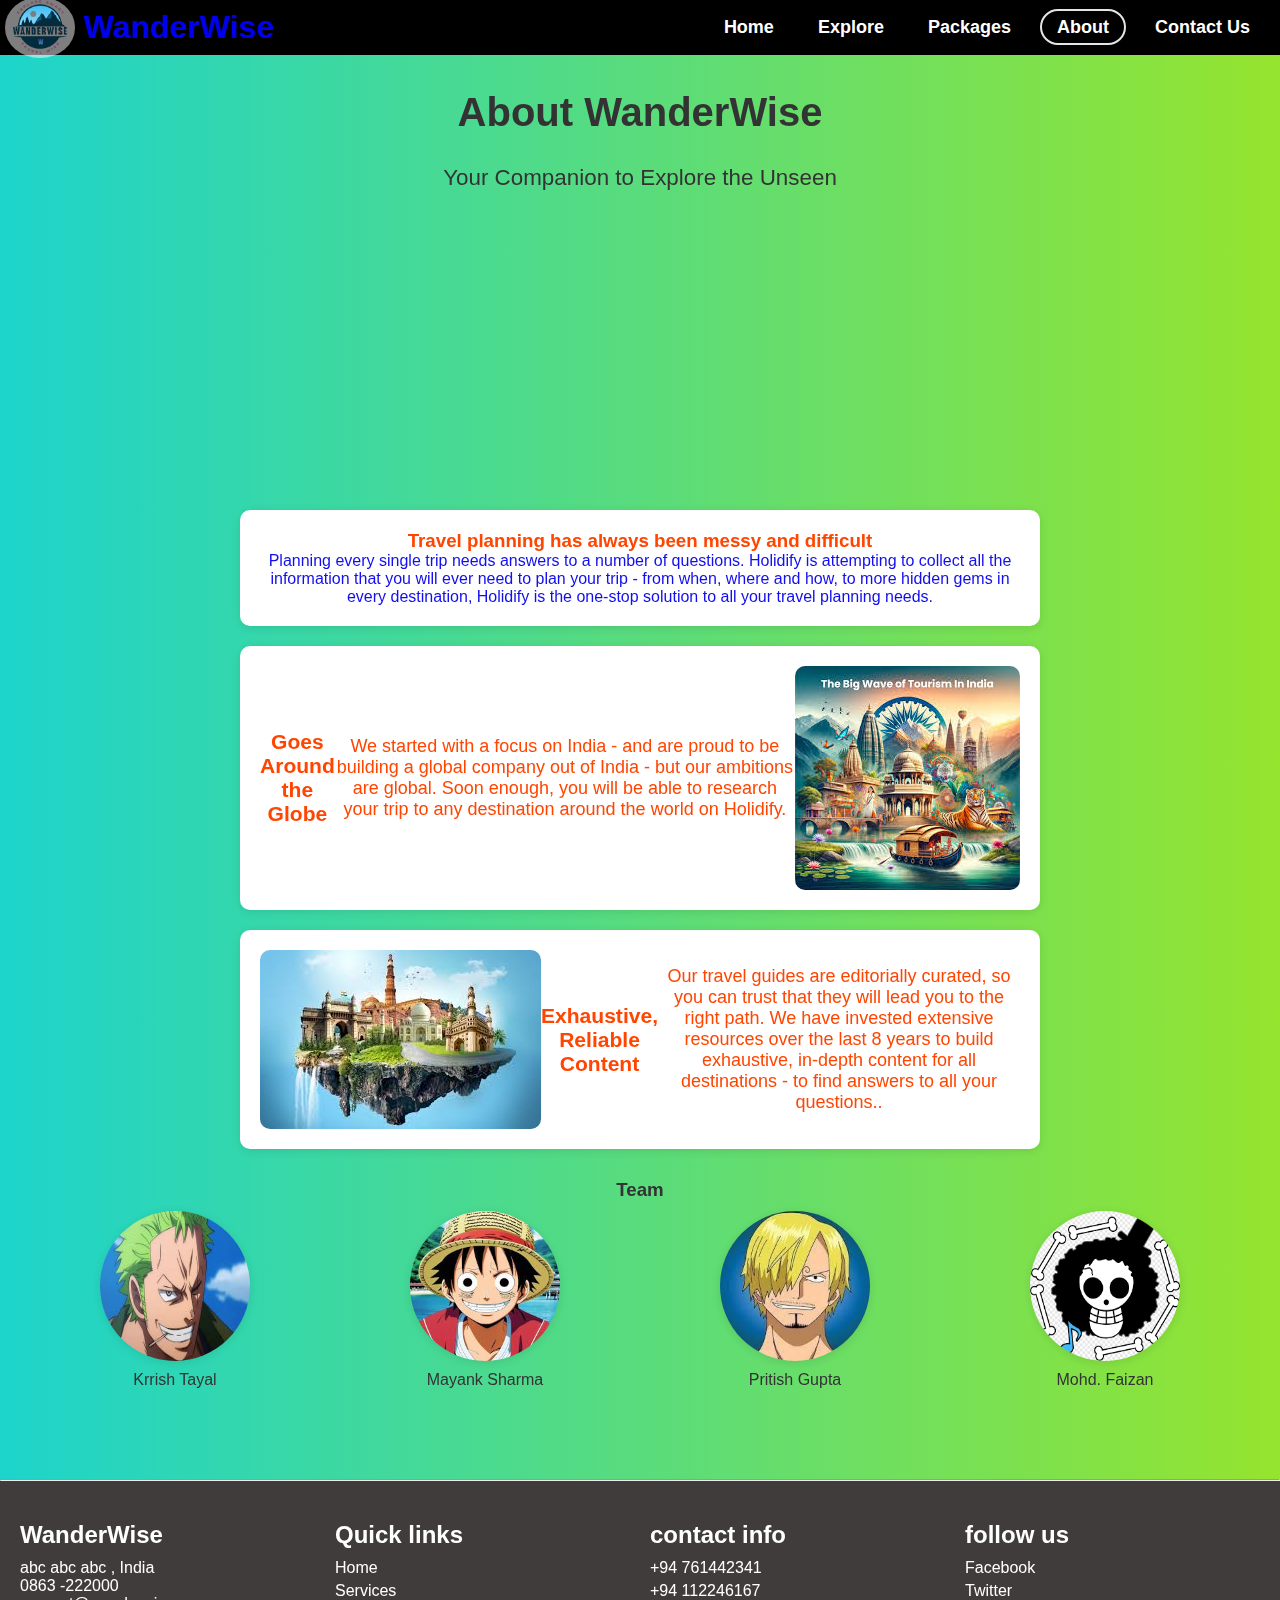
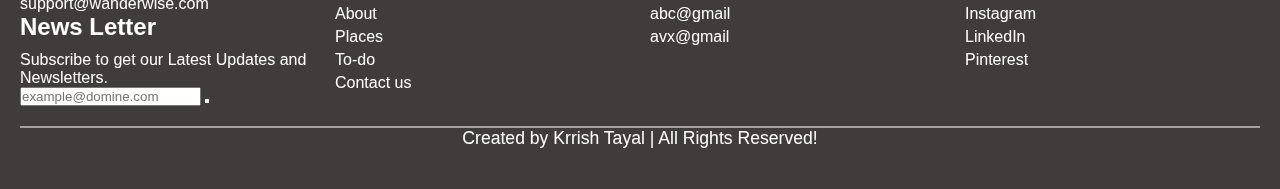
<file: about_us.html>
<html lang="en">
<head>
    <meta charset="UTF-8">
    <meta http-equiv="X-UA-Compatible" content="IE=edge">
    <meta name="viewport" content="width=device-width, initial-scale=1.0">
    <link rel="stylesheet" href="css/about_us.css">
    <link rel="stylesheet" href="https://cdnjs.cloudflare.com/ajax/libs/font-awesome/6.6.0/css/all.min.css" integrity="sha512-Kc323vGBEqzTmouAECnVceyQqyqdsSiqLQISBL29aUW4U/M7pSPA/gEUZQqv1cwx4OnYxTxve5UMg5GT6L4JJg==" crossorigin="anonymous" referrerpolicy="no-referrer" />

    <title>ABOUT US</title>
</head>
<body>

    <!-- NAVBAR -->
    <header>

        <div class="main">
       
            <div class="navbar">
            <nav class="navbar glass" >
                <span><a href="#home" style="display: flex; align-items: center">
                    <img class="img2" src="images/logo.png" width="70"  >
                        <h1 class="logo">&nbsp;WanderWise</h1></a></span >
                <ul class="nav-links" type="none">
                    <li>
                        <a href="index.html" id="pri" class=" cir_border">Home</a>
                    </li>
                    <li>
                        <a href="index.html#explore" id="tri" class="cir_border">Explore</a>
                    </li>
                    <li>
                        <a href="package_explore.html" id="quad" class="cir_border">Packages</a>
                    </li>
                    <li><a href="#about" id="quint" class="active cir_border">About</a></li>
                    <li>
                        <a href="#contact" id="hept" class="cir_border">Contact Us</a>
                    </li>
                    
                   
                </ul>
                
            </nav>
            
        </div>
        </header>
        
        <!-- BODY -->
    <section class="about">
        
        <div class="heading"><p><h2>About WanderWise</h2></p>
            <p>Your Companion to Explore the Unseen</p>
        </div>
        
    
        <div class="made-easy"><p><h3>Travel planning has always been messy and difficult</h3>
            Planning every single trip needs answers to a number of questions. Holidify is attempting to collect all the information that you will ever need to plan your trip - from when, where and how, to more hidden gems in every destination, Holidify is the one-stop solution to all your travel planning needs.</p>
        </div>
        <div class="tour">
            <p>
            <h3>Goes Around the Globe</h3>
            We started with a focus on India - and are proud to be building a global company out of India - but our ambitions are global. Soon enough, you will be able to research your trip to any destination around the world on Holidify.</p>
            <img src="images/about-us/a1.jpg" class="description">
        </div>
       
        <div class="tour">
            <img src="images/about-us/a2.jpg" class="description">
            <p><h3>Exhaustive, Reliable Content</h3>
            Our travel guides are editorially curated, so you can trust that they will lead you to the right path. We have invested extensive resources over the last 8 years to build exhaustive, in-depth content for all destinations - to find answers to all your questions..</p>
            
        </div>

        <div class="team"><h3>Team</h3>
            <div class="team-members">
                <div class="memberinfo"><img src="images/about-us/f1.jpg" class="description"><p>Krrish Tayal</p></div>
                <div class="memberinfo"><img src="images/about-us/f2.jpg" class="description"><p>Mayank Sharma</p></div>
                <div class="memberinfo"><img src="images/about-us/f3.jpg" class="description"><p>Pritish Gupta</p></div>
                <div class="memberinfo"><img src="images/about-us/f4.png" class="description"><p>Mohd. Faizan</p></div>
               
            </div>
        </div>
    </section>

     <!-- FOOTER -->
     <hr class="end-content">
     <footer class="footer-content footer" id="contact">
         <div class="box-container">
             <div class="box">
                 <p><h3>WanderWise </h3>  </p>
                 <p><i class="fa-solid fa-location-dot"></i> abc abc abc , India</p>
                 <p><i class="fa-solid fa-phone"></i> 0863 -222000</p>
                 <p><i class="fa-solid fa-envelope"></i> support@wanderwise.com</p>
                 <div class="newsletter">
                     <h3>News Letter</h3>
                     <div class="newsletter_text">
                       Subscribe to get our Latest Updates and Newsletters.
                     </div>
                     <form class="newsletter_input">
                       <input type="text" placeholder="example@domine.com">
                       <button ><i class="fa-solid fa-paper-plane"></i></button>
                     </form>
                   </div>
             </div>    
             <div class="box">
                 <h3>Quick links</h3>
                 <a href="#home"> <i class="fas fa-chevron-right"></i> Home </a>
                 <a href="#services"> <i class="fas fa-chevron-right"></i> Services </a>
                 <a href="#about"> <i class="fas fa-chevron-right"></i> About </a>
                 <a href="#tourist information"> <i class="fas fa-chevron-right"></i> Places </a>
                 <a href="#to-do"> <i class="fas fa-chevron-right"></i> To-do </a>
                 <a href="#contact us"> <i class="fas fa-chevron-right"></i> Contact us </a>
             </div>
     
     
             <div class="box">
                 <h3>contact info</h3>
                 <a href="tel:+94 761442341"> <i class="fas fa-phone"></i> +94 761442341 </a>
                 <a href="tel:+94 112246167"> <i class="fas fa-phone"></i> +94 112246167 </a>
                 <a href="mailto:abc@example.com"> <i class="fas fa-envelope"></i> abc@gmail </a>
                 <a href="mailto:abc@example.com"> <i class="fas fa-envelope"></i> avx@gmail </a>
                 
             </div>
     
     
             <div class="box">
                 <h3>follow us</h3>
                 <a href="https://www.facebook.com/"target=-blank> <i class="fab fa-facebook-f"></i> Facebook </a>
                 <a href="https://www.twitter.com/"target=-blank> <i class="fab fa-twitter"></i> Twitter </a>
                 <a href="https://www.instagram.com/"target=-blank> <i class="fab fa-instagram"></i> Instagram </a>
                 <a href="https://www.linkedin.com/"target=-blank> <i class="fab fa-linkedin"></i> LinkedIn </a>
                 <a href="https://www.pinterest.com/"target=-blank> <i class="fab fa-pinterest"></i> Pinterest </a>
             </div>
     
         </div>
     
         <div class="credit">
             Created by <span>Krrish Tayal</span> | All Rights Reserved!
         </div>
       </footer>
        
</body>
</html>
</file>
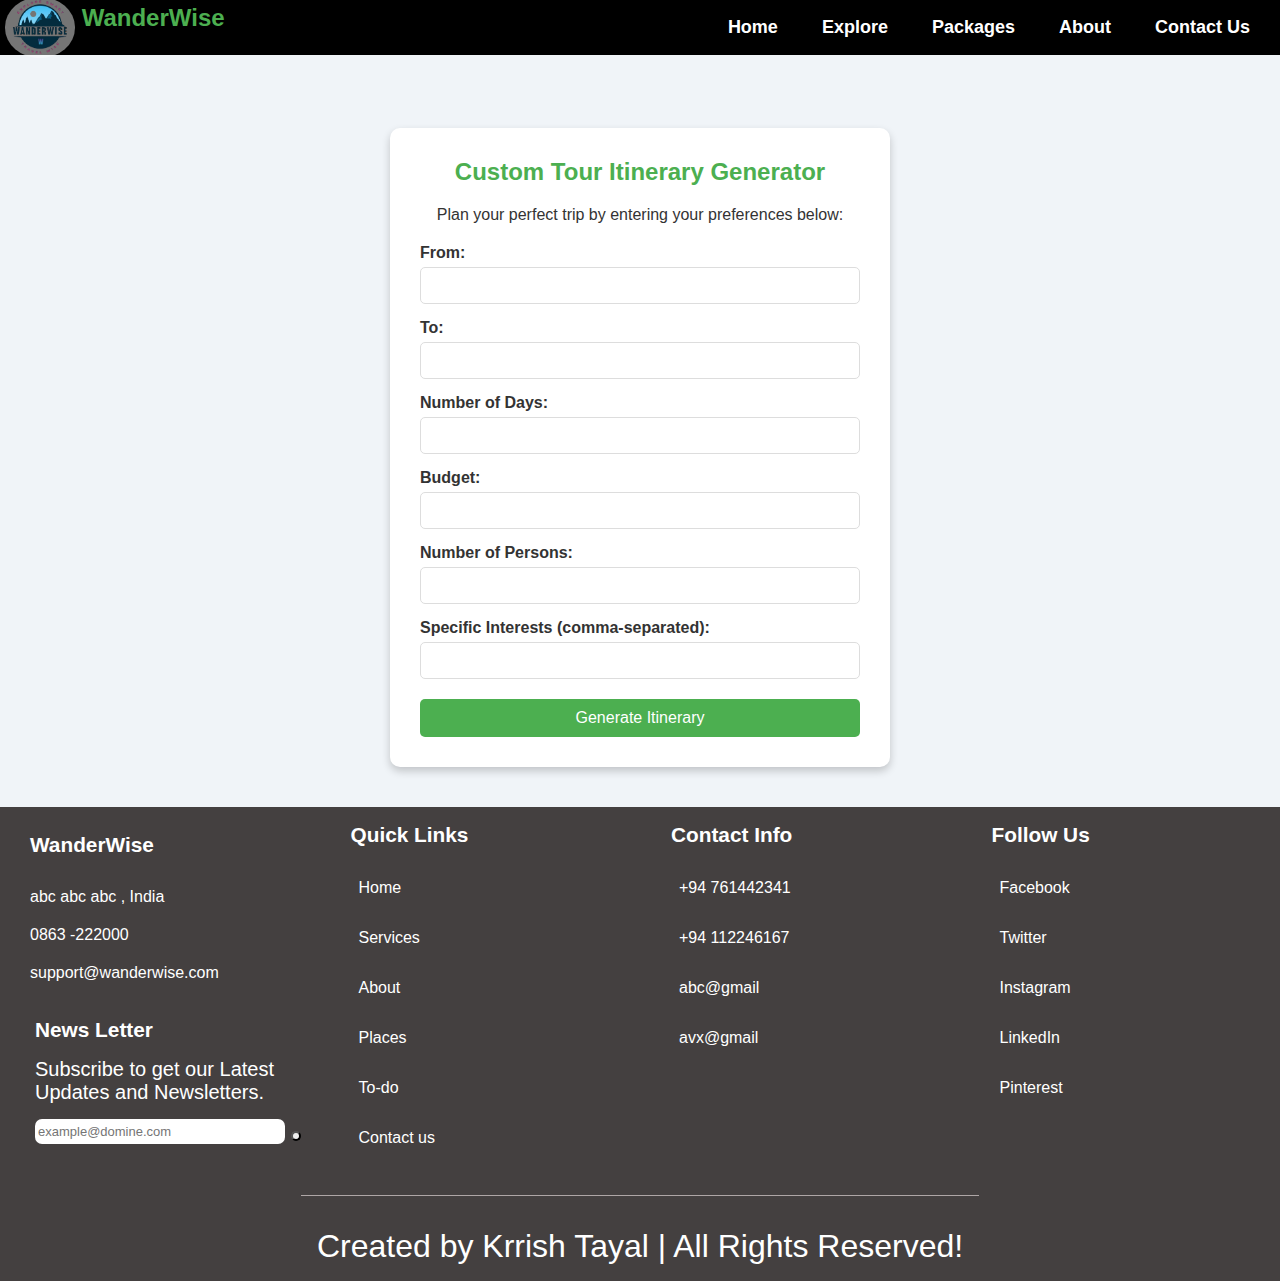
<file: custom.html>
<!DOCTYPE html>
<html lang="en">
<head>
    <meta charset="UTF-8">
    <meta name="viewport" content="width=device-width, initial-scale=1.0">
    <title>Custom Tour Itinerary Generator</title>
    <link rel="stylesheet" href="css/custom.css">
</head>
<body>
    <div class="main">
       
        <div class="navbar">
        <nav class="navbar glass" >
            <span><a href="#home" style="display: flex; align-items: center">
                <img class="img2" src="images/logo.png" width="70"  >
                    <h1 class="logo">&nbsp;WanderWise</h1></a></span >
            <ul class="nav-links" type="none">
                <li>
                    <a href="index.html#home" id="pri" class="cir_border">Home</a>
                </li>
                
                <li>
                    <a href="index.html#explore" id="tri" class="cir_border">Explore</a>
                </li>
                <li>
                    <a href="package_explore.html" id="quad" class="cir_border">Packages</a>
                </li>
                <li><a href="about_us.html" id="quint" class="cir_border">About</a></li>
                <li>
                    <a href="#contact" id="hept" class="cir_border">Contact Us</a>
                </li>
                
                
            </ul>
            
        </nav>
    </div>
















    <div class="container">
        <h1>Custom Tour Itinerary Generator</h1>
        <p>Plan your perfect trip by entering your preferences below:</p>
        <form action="generate_itinerary.php" method="POST" id="itineraryForm">
            <label for="from">From:</label>
            <input type="text" id="from" name="from_location" required><br>

            <label for="to">To:</label>
            <input type="text" id="to" name="to_location" required><br>

            <label for="days">Number of Days:</label>
            <input type="number" id="days" name="days" required><br>

            <label for="budget">Budget:</label>
            <input type="number" id="budget" name="budget" required><br>

            <label for="num_persons">Number of Persons:</label>
            <input type="number" id="num_persons" name="num_persons" required><br>

            <label for="interests">Specific Interests (comma-separated):</label>
            <input type="text" id="interests" name="interests"><br>

            <input type="submit" value="Generate Itinerary">
        </form>
    </div>

    <script src="javascript/custom.js"></script>


     <!-- FOOTER -->
    
     <footer class="footer-content footer" id="contact">
        <div class="box-container">
            <div class="box">
                <p><h3>WanderWise </h3>  </p>
                <p><i class="fa-solid fa-location-dot"></i> abc abc abc , India</p>
                <p><i class="fa-solid fa-phone"></i> 0863 -222000</p>
                <p><i class="fa-solid fa-envelope"></i> support@wanderwise.com</p>
                <div class="newsletter">
                    <h3>News Letter</h3>
                    <div class="newsletter_text">
                      Subscribe to get our Latest Updates and Newsletters.
                    </div>
                    <form class="newsletter_input">
                      <input type="text" placeholder="example@domine.com">
                      <button ><i class="fa-solid fa-paper-plane"></i></button>
                    </form>
                  </div>
            </div>    
            <div class="box">
                <h3>Quick links</h3>
                <a href="#home"> <i class="fas fa-chevron-right"></i> Home </a>
                <a href="#services"> <i class="fas fa-chevron-right"></i> Services </a>
                <a href="#about"> <i class="fas fa-chevron-right"></i> About </a>
                <a href="#tourist information"> <i class="fas fa-chevron-right"></i> Places </a>
                <a href="#to-do"> <i class="fas fa-chevron-right"></i> To-do </a>
                <a href="#contact us"> <i class="fas fa-chevron-right"></i> Contact us </a>
            </div>
    
    
            <div class="box">
                <h3>contact info</h3>
                <a href="tel:+94 761442341"> <i class="fas fa-phone"></i> +94 761442341 </a>
                <a href="tel:+94 112246167"> <i class="fas fa-phone"></i> +94 112246167 </a>
                <a href="mailto:abc@example.com"> <i class="fas fa-envelope"></i> abc@gmail </a>
                <a href="mailto:abc@example.com"> <i class="fas fa-envelope"></i> avx@gmail </a>
                
            </div>
    
    
            <div class="box">
                <h3>follow us</h3>
                <a href="https://www.facebook.com/"target=-blank> <i class="fab fa-facebook-f"></i> Facebook </a>
                <a href="https://www.twitter.com/"target=-blank> <i class="fab fa-twitter"></i> Twitter </a>
                <a href="https://www.instagram.com/"target=-blank> <i class="fab fa-instagram"></i> Instagram </a>
                <a href="https://www.linkedin.com/"target=-blank> <i class="fab fa-linkedin"></i> LinkedIn </a>
                <a href="https://www.pinterest.com/"target=-blank> <i class="fab fa-pinterest"></i> Pinterest </a>
            </div>
    
        </div>
    
        <div class="credit">
            Created by <span>Krrish Tayal</span> | All Rights Reserved!
        </div>
      </footer>
</body>
</html>
</file>
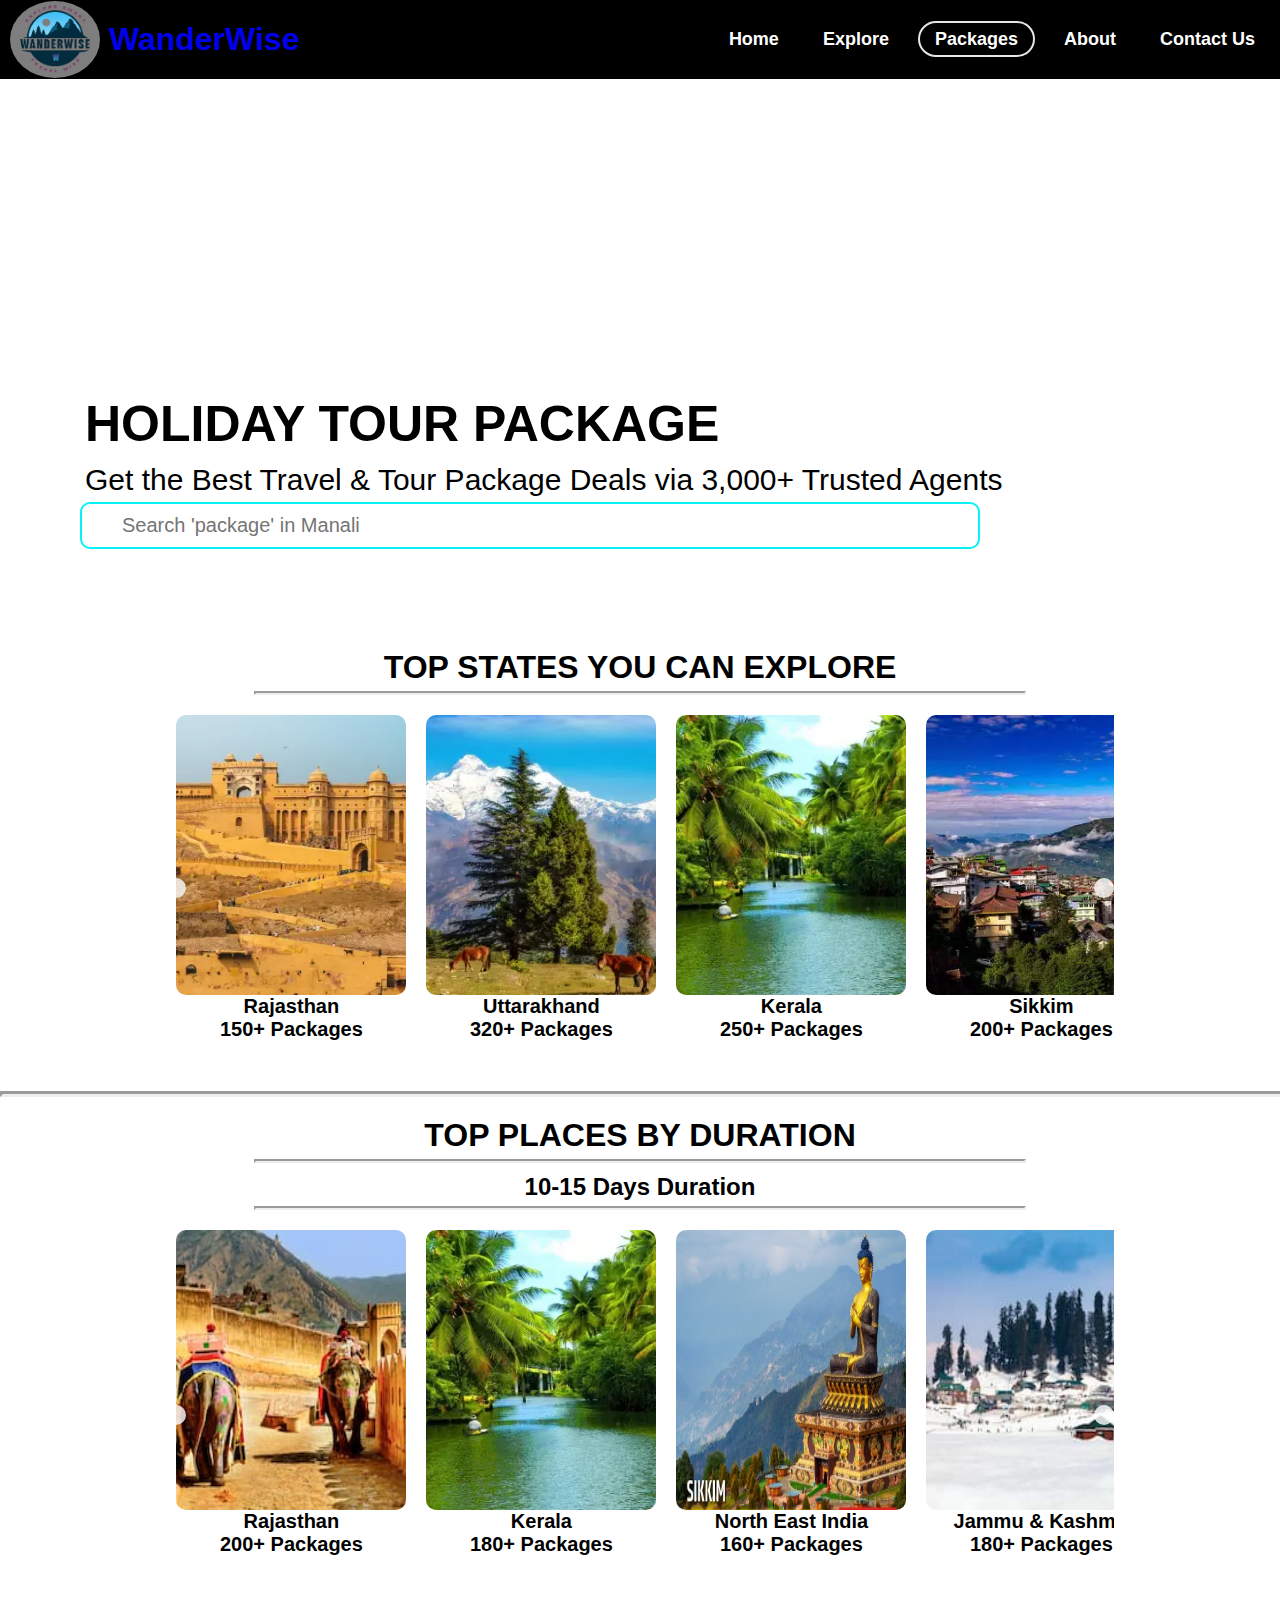
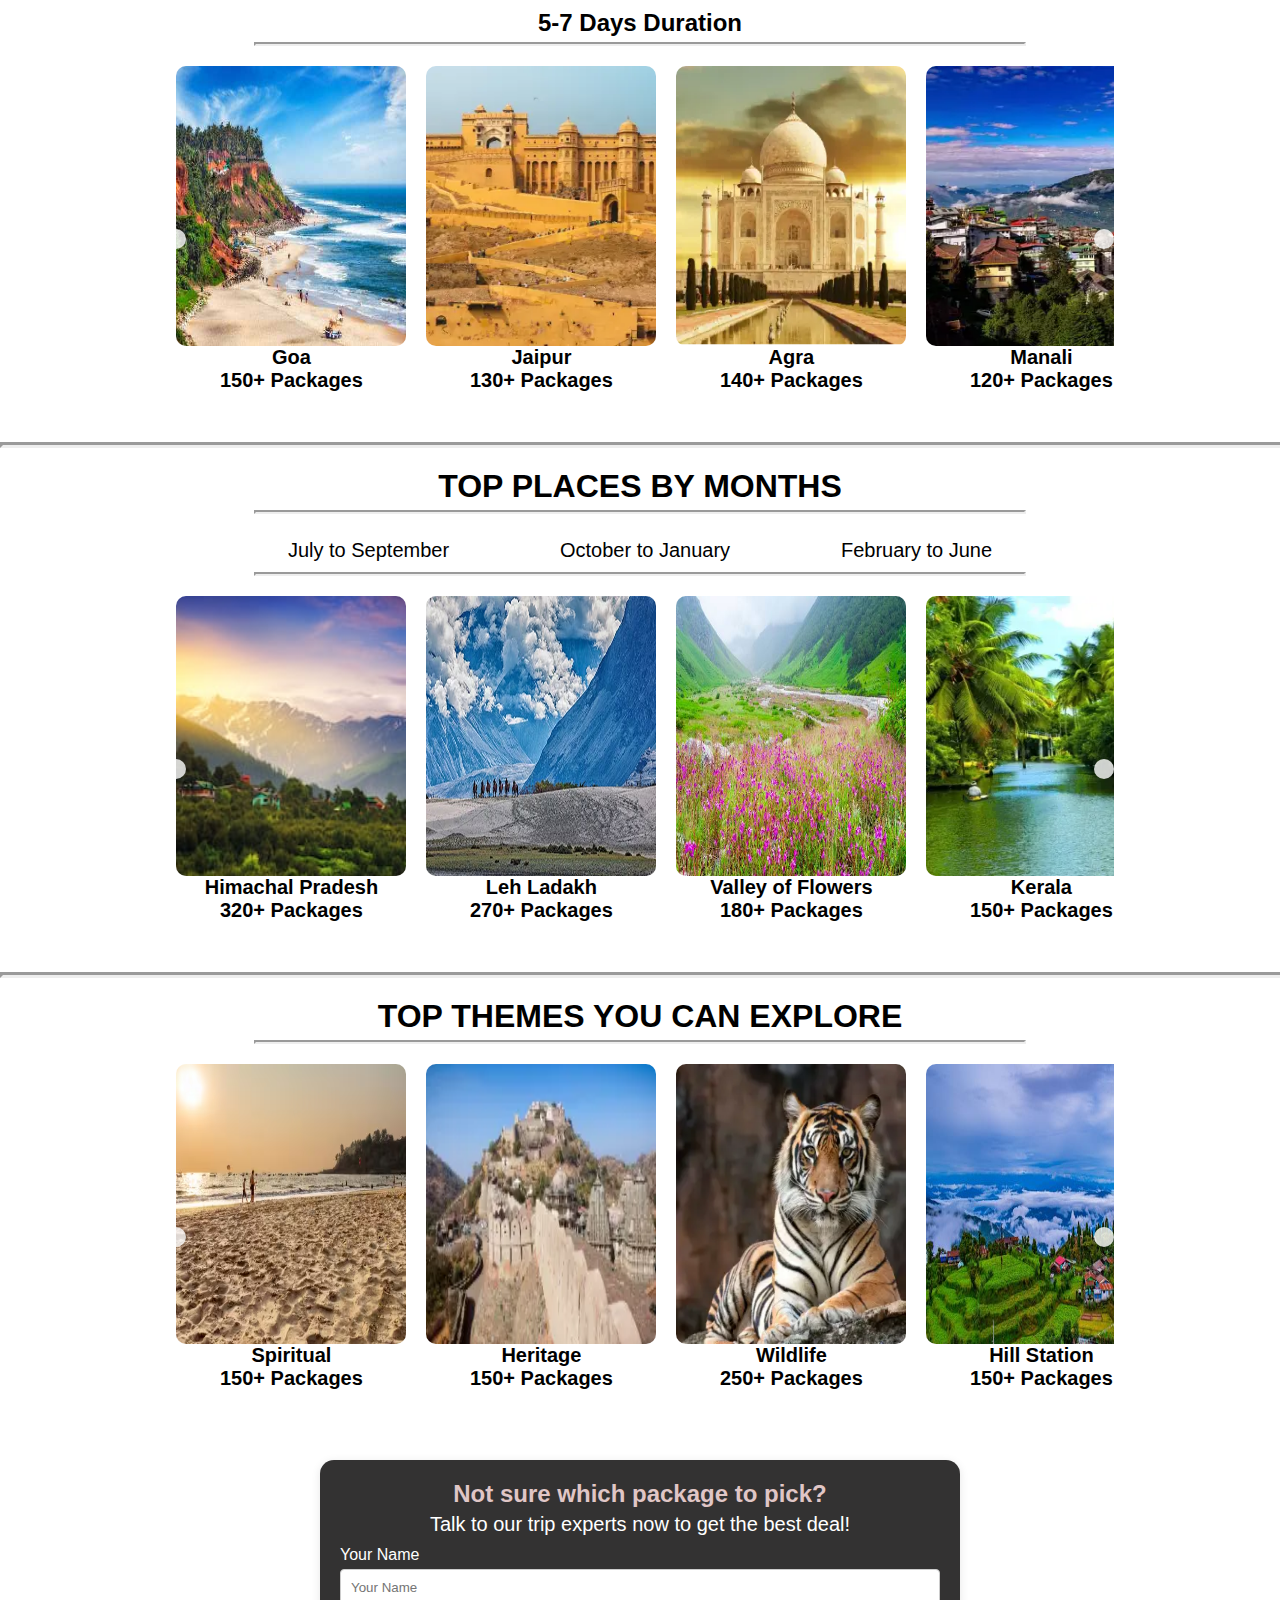
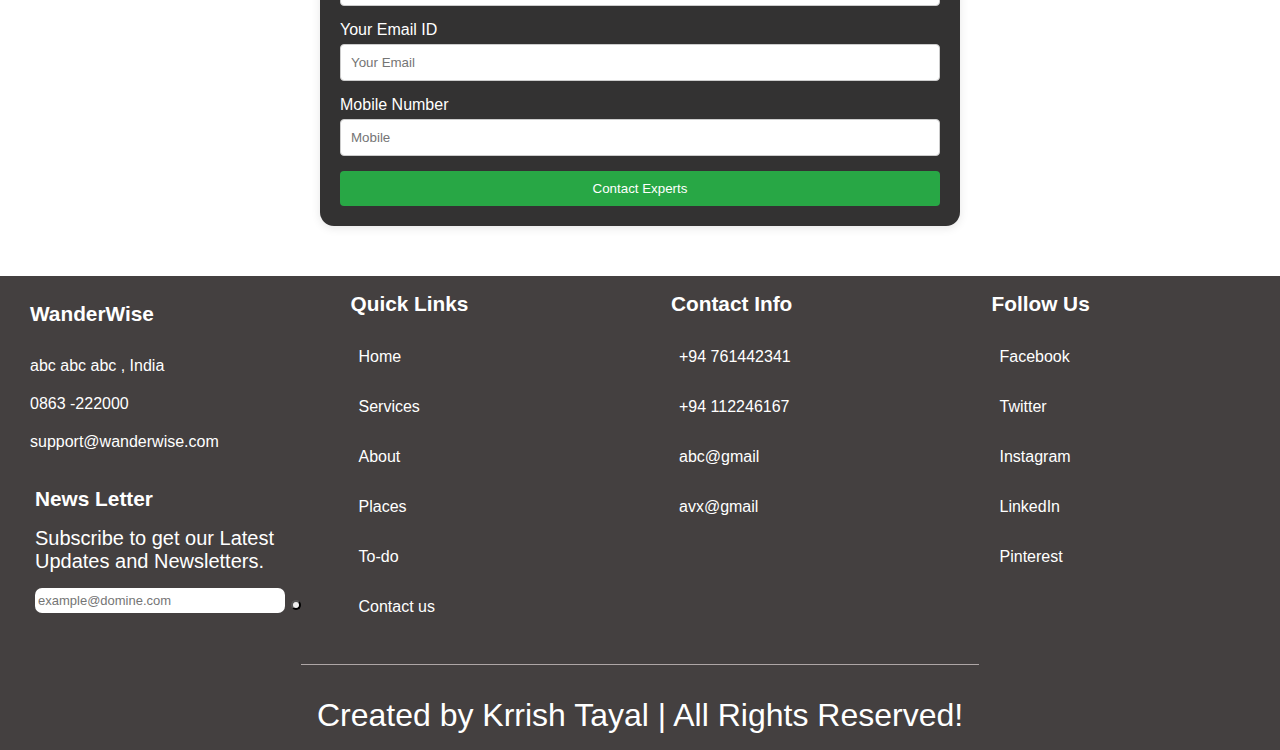
<file: package_explore.html>
<html lang="en">
<head>
    <meta charset="UTF-8">
    <meta http-equiv="X-UA-Compatible" content="IE=edge">
    <meta name="viewport" content="width=device-width, initial-scale=1.0">
    <title>Explore Packages</title>
    <link rel="stylesheet" href="css/package_explore.css">
    <link rel="stylesheet" href="https://cdnjs.cloudflare.com/ajax/libs/font-awesome/6.6.0/css/all.min.css" integrity="sha512-Kc323vGBEqzTmouAECnVceyQqyqdsSiqLQISBL29aUW4U/M7pSPA/gEUZQqv1cwx4OnYxTxve5UMg5GT6L4JJg==" crossorigin="anonymous" referrerpolicy="no-referrer" />

</head>
<body>
    <header>

        <div class="main">
       
            <div class="navbar">
            <nav class="navbar glass" >
                <span><a href="#home" style="display: flex; align-items: center">
                    <img class="img2" src="images/logo.png" width="90px"  >
                        <h1 class="logo">&nbsp;WanderWise</h1></a></span >
                <ul class="nav-links" type="none">
                    <li>
                        <a href="index.html#home" id="pri" class="cir_border">Home</a>
                    </li>
                    
                    <li>
                        <a href="#explore" id="tri" class="cir_border">Explore</a>
                    </li>
                    <li>
                        <a href="#package" id="quad" class="active cir_border">Packages</a>
                    </li>
                    <li><a href="about.html" id="quint" class="cir_border">About</a></li>
                    
                    <li>
                        <a href="#contact" id="hept" class="cir_border">Contact Us</a>
                    </li>
                    
                </ul>
                
            </nav>
            
        </div>
        
        </header>
        <main>
            <div class="mainpage">
                <div class="content" id="explore">

                    <h1>HOLIDAY TOUR PACKAGE</h1>
                    <p>Get the Best Travel & Tour Package Deals via 3,000+ Trusted Agents</p>
                    <div class="search">
                        <span class="search-icon"><i class="fa-solid fa-magnifying-glass"></i></span>
                        <input type="text" placeholder="Search 'package' in Manali">
                    </div>
                </div>
                
            </div>

            <div class="container " id="package">
                <div class="states package" >
                <div class="package-title heading">
                    <h1>TOP STATES YOU CAN EXPLORE</h1>
                </div>
                <hr class="end-heading">
                <div class="slide-container" data-slider="0">
                    <div class="slider">
                        <div class="package_desc">
                            <div class="slide">
                            <a href="rajasthan-tour-package.html"><img src="images/packages/s4.png" alt="Image 4">
                            <p> Rajasthan</p>
                            <p>150+ Packages</p></a>
                            </div>
                        </div>
                    
                    <div class="package_desc" >
                        <div class="slide">
                        <a href="link1.html"><img src="images/packages/s1.png" alt="Image 1">
                        <p>Uttarakhand</p>
                        <p>320+ Packages</p></a>
                        </div>
                    </div>
                    <div class="package_desc">
                        <div class="slide">
                        <a href="link2.html"><img src="images/packages/s2.png" alt="Image 2">
                        <p>Kerala</p>
                        <p>250+ Packages</p></a>
                        </div>
                    </div>
                    <div class="package_desc">
                        <div class="slide">
                        <a href="link3.html"><img src="images/packages/s3.png" alt="Image 3">
                        <p>Sikkim</p>
                        <p>200+ Packages</p></a>
                        </div>
                    </div>
                    
                    <div class="package_desc">
                        <div class="slide">
                        <a href="link4.html"><img src="images/packages/s5.png" alt="Image 4">
                        <p>Jammu & Kashmir</p>
                        <p>100+ Packages</p></a>
                        </div>
                    </div>
                    <div class="package_desc">
                        <div class="slide">
                        <a href="link4.html"><img src="images/packages/a9.jpg" alt="Image 4">
                        <p>Goa</p>
                        <p>200+ Packages</p></a>
                        </div>
                    </div>
                    <div class="package_desc">
                        <div class="slide">
                        <a href="link4.html"><img src="images/packages/s7.png" alt="Image 4">
                        <p>Tamil Nadu</p>
                        <p>150+ Packages</p></a>
                        </div>
                    </div>
                    <div class="package_desc">
                        <div class="slide">
                        <a href="link4.html"><img src="images/packages/s6.png" alt="Image 4">
                        <p>Delhi</p>
                        <p>50+ Packages</p></a>
                        </div>
                    </div>
                    </div>
                    <div class="navigation" data-slider="0">
                    <button class="prev" onclick="prevSlide()" data-slider="0"><i class="fas fa-chevron-left"></i></button>
                    <button class="next" onclick="nextSlide()" data-slider="0"><i class="fas fa-chevron-right"></i></button>
                    </div>
                </div>
                </div>
            
            
            

            <hr class="end-content">

            <!-- TOP PLACES BY DURATION -->
            <div class="package time">
                <div class="duration">
                    <h1>TOP PLACES BY DURATION</h1>
                    <hr class="end-heading">
                
                    <div class="package-title heading">
                        <h2>10-15 Days Duration</h2>
                    </div>
                    <hr class="end-heading">
                    <div class="slide-container" data-slider="2">
                        <div class="slider">
                            <div class="package_desc">
                                <div class="slide">
                                    <a href="rajasthan-tour-package.html"><img src="images/packages/d3.jpg" alt="Image 1">
                                    <p>Rajasthan</p>
                                    <p>200+ Packages</p></a>
                                </div>
                            </div>
                            <div class="package_desc">
                                <div class="slide">
                                    <a href="link2.html"><img src="images/packages/s2.png" alt="Image 2">
                                    <p>Kerala</p>
                                    <p>180+ Packages</p></a>
                                </div>
                            </div>
                            <div class="package_desc">
                                <div class="slide">
                                    <a href="link3.html"><img src="images/packages/d6.jpg" alt="Image 3">
                                    <p>North East India</p>
                                    <p>160+ Packages</p></a>
                                </div>
                            </div>
                            <div class="package_desc">
                                <div class="slide">
                                    <a href="link3.html"><img src="images/packages/d1.jpg" alt="Image 3">
                                    <p>Jammu & Kashmir</p>
                                    <p>180+ Packages</p></a>
                                </div>
                            </div>
                            <div class="package_desc">
                                <div class="slide">
                                    <a href="link4.html"><img src="images/packages/d5.jpg" alt="Image 4">
                                    <p>Andaman & Nicobar Islands</p>
                                    <p>140+ Packages</p></a>
                                </div>
                            </div>
                            <div class="package_desc">
                                <div class="slide">
                                    <a href="link5.html"><img src="images/packages/d2.jpg" alt="Image 5">
                                    <p>Himachal Pradesh</p>
                                    <p>170+ Packages</p></a>
                                </div>
                            </div>
                        </div>
                        <div class="navigation" data-slider="2">
                            <button class="prev" onclick="prevSlide()" data-slider="2"><i class="fas fa-chevron-left"></i></button>
                            <button class="next" onclick="nextSlide()" data-slider="2"><i class="fas fa-chevron-right"></i></button>
                        </div>
                    </div>
                    
                    <div class="package-title heading">
                        <h2>5-7 Days Duration</h2>
                    </div>
                    <hr class="end-heading">
                    <div class="slide-container" data-slider="3">
                        <div class="slider">
                            <div class="package_desc">
                                <div class="slide">
                                    <a href="link6.html"><img src="images/packages/a9.jpg" alt="Image 6">
                                    <p>Goa</p>
                                    <p>150+ Packages</p></a>
                                </div>
                            </div>
                            <div class="package_desc">
                                <div class="slide">
                                    <a href="link7.html"><img src="images/packages/s4.png" alt="Image 7">
                                    <p>Jaipur</p>
                                    <p>130+ Packages</p></a>
                                </div>
                            </div>
                            <div class="package_desc">
                                <div class="slide">
                                    <a href="link8.html"><img src="images/packages/s8.png" alt="Image 8">
                                    <p>Agra</p>
                                    <p>140+ Packages</p></a>
                                </div>
                            </div>
                            <div class="package_desc">
                                <div class="slide">
                                    <a href="link9.html"><img src="images/packages/s3.png" alt="Image 9">
                                    <p>Manali</p>
                                    <p>120+ Packages</p></a>
                                </div>
                            </div>
                            <div class="package_desc">
                                <div class="slide">
                                    <a href="link10.html"><img src="images/packages/s9.png" alt="Image 10">
                                    <p>Ooty</p>
                                    <p>110+ Packages</p></a>
                                </div>
                            </div>
                        </div>
                        
                        <div class="navigation" data-slider="3">
                            <button class="prev" onclick="prevSlide()" data-slider="3"><i class="fas fa-chevron-left"></i></button>
                            <button class="next" onclick="nextSlide()" data-slider="3"><i class="fas fa-chevron-right"></i></button>
                        </div>
                    </div>
                    </div>
                </div>
            

        </div>
        


        <hr class="end-content">
        <!-- By months -->
        <div class="package months">
            <div class="diff_month">
                <h1>TOP PLACES BY MONTHS</h1>
                <hr class="end-heading">
                <div class="filters">
                    <ul>
                        <li><button onclick="showGallery('july',this)">July to September</button></li>
                        <li><button onclick="showGallery('october',this)">October to January</button></li>
                        <li><button onclick="showGallery('february',this)">February to June</button></li>
                    </ul>
                </div>
                <hr class="end-heading">
            </div>
            
            <!-- July to September -->
            <div class="slide-container summon" id="july" data-slider="4">
                <div class="slider">
                    <div class="package_desc">
                        <div class="slide">
                            <a href="link1.html"><img src="images/packages/d2.jpg" alt="Image 1"></a>
                        </div>
                        <p>Himachal Pradesh</p>
                        <p>320+ Packages</p>
                    </div>
                    <div class="package_desc">
                        <div class="slide">
                            <a href="link2.html"><img src="images/packages/m1.png" alt="Image 2"></a>
                        </div>
                        <p>Leh Ladakh</p>
                        <p>270+ Packages</p>
                    </div>
                    <div class="package_desc">
                        <div class="slide">
                            <a href="link3.html"><img src="images/packages/m3.png" alt="Image 3"></a>
                        </div>
                        <p>Valley of Flowers</p>
                        <p>180+ Packages</p>
                    </div>
                    <div class="package_desc">
                        <div class="slide">
                            <a href="link4.html"><img src="images/packages/s2.png" alt="Image 4"></a>
                        </div>
                        <p>Kerala</p>
                        <p>150+ Packages</p>
                    </div>
                    <div class="package_desc">
                        <div class="slide">
                            <a href="link5.html"><img src="images/packages/m4.png" alt="Image 5"></a>
                        </div>
                        <p>Uttarakhand</p>
                        <p>120+ Packages</p>
                    </div>
                    <div class="package_desc">
                        <div class="slide">
                            <a href="link6.html"><img src="images/packages/a9.jpg" alt="Image 6"></a>
                        </div>
                        <p>Goa</p>
                        <p>150+ Packages</p>
                    </div>
                </div>
                <div class="navigation" data-slider="4">
                    <button class="prev" onclick="prevSlide()" data-slider="4"><i class="fas fa-chevron-left"></i></button>
                    <button class="next" onclick="nextSlide()" data-slider="4"><i class="fas fa-chevron-right"></i></button>
                </div>
            </div>
            
            <!-- October to January -->
            <div class="slide-container summon" id="october" data-slider="6">
                <div class="slider">
                    <div class="package_desc">
                        <div class="slide">
                            <a href="rajasthan-tour-package.html"><img src="images/packages/s4.png" alt="Image 1"></a>
                        </div>
                        <p>Rajasthan</p>
                        <p>220+ Packages</p>
                    </div>
                    <div class="package_desc">
                        <div class="slide">
                            <a href="link2.html"><img src="images/packages/d4.jpeg" alt="Image 2"></a>
                        </div>
                        <p>Goa</p>
                        <p>200+ Packages</p>
                    </div>
                    <div class="package_desc">
                        <div class="slide">
                            <a href="link3.html"><img src="images/packages/d5.jpg" alt="Image 3"></a>
                        </div>
                        <p>Andaman & Nicobar Islands</p>
                        <p>170+ Packages</p>
                    </div>
                    <div class="package_desc">
                        <div class="slide">
                            <a href="link4.html"><img src="images/packages/s8.png" alt="Image 4"></a>
                        </div>
                        <p>Agra</p>
                        <p>120+ Packages</p>
                    </div>
                    <div class="package_desc">
                        <div class="slide">
                            <a href="link5.html"><img src="images/packages/m5.png" alt="Image 5"></a>
                        </div>
                        <p>Udaipur</p>
                        <p>130+ Packages</p>
                    </div>
                    <div class="package_desc">
                        <div class="slide">
                            <a href="link6.html"><img src="images/packages/m6.png" alt="Image 6"></a>
                        </div>
                        <p>Khajuraho</p>
                        <p>100+ Packages</p>
                    </div>
                </div>
                <div class="navigation" data-slider="6">
                    <button class="prev" onclick="prevSlide()" data-slider="6"><i class="fas fa-chevron-left"></i></button>
                    <button class="next" onclick="nextSlide()" data-slider="6"><i class="fas fa-chevron-right"></i></button>
                </div>
            </div>
            
            <!-- February to June -->
            <div class="slide-container summon" id="february" data-slider="5">
                <div class="slider">
                    <div class="package_desc">
                        <div class="slide">
                            <a href="link1.html"><img src="images/packages/m7.png" alt="Image 1"></a>
                        </div>
                        <p>Darjeeling</p>
                        <p>210+ Packages</p>
                    </div>
                    <div class="package_desc">
                        <div class="slide">
                            <a href="link2.html"><img src="images/packages/s9.png" alt="Image 2"></a>
                        </div>
                        <p>Ooty</p>
                        <p>190+ Packages</p>
                    </div>
                    <div class="package_desc">
                        <div class="slide">
                            <a href="link3.html"><img src="images/packages/m8.png" alt="Image 3"></a>
                        </div>
                        <p>Coorg</p>
                        <p>180+ Packages</p>
                    </div>
                    <div class="package_desc">
                        <div class="slide">
                            <a href="link4.html"><img src="images/packages/m9.png" alt="Image 4"></a>
                        </div>
                        <p>Mussoorie</p>
                        <p>160+ Packages</p>
                    </div>
                    <div class="package_desc">
                        <div class="slide">
                            <a href="link5.html"><img src="images/packages/m10.png" alt="Image 5"></a>
                        </div>
                        <p>Rishikesh</p>
                        <p>130+ Packages</p>
                    </div>
                    
                </div>
                <div class="navigation" data-slider="5">
                    <button class="prev" onclick="prevSlide()" data-slider="5"><i class="fas fa-chevron-left"></i></button>
                    <button class="next" onclick="nextSlide()" data-slider="5"><i class="fas fa-chevron-right"></i></button>
                </div>
            </div>
            
        <hr class="end-content">


            <!-- themes Packages -->
            <div class="package themes">
                <div class="package-title heading">
                <h1>TOP THEMES YOU CAN EXPLORE</h1>
                </div>
                <hr class="end-heading">
                <div class="slide-container" data-slider="1">
                <div class="slider">
                    <div class="package_desc">
                        <div class="slide">
                        <a href="themes_explore.html"><img src="images/packages/t1.png" alt="Image 4">
                        <p>Spiritual</p>
                        <p>150+ Packages</p></a>
                        </div>
                    </div>
                    <div class="package_desc">
                        <div class="slide">
                        <a href="link4.html"><img src="images/packages/t2.png" alt="Image 4">
                        <p>Heritage</p>
                        <p>150+ Packages</p></a>
                        </div>
                    </div>
                    <div class="package_desc">
                        <div class="slide">
                        <a href="link4.html"><img src="images/packages/t3.png" alt="Image 4">
                        <p>Wildlife</p>
                        <p>250+ Packages</p></a>
                        </div>
                    </div>
                    <div class="package_desc">
                        <div class="slide">
                        <a href="link4.html"><img src="images/packages/m7.png" alt="Image 4">
                        <p>Hill Station</p>
                        <p>150+ Packages</p></a>
                        </div>
                    </div>
                    <div class="package_desc">
                        <div class="slide">
                        <a href="link4.html"><img src="images/packages/t1.png" alt="Image 4">
                        <p>Beaches</p>
                        <p>150+ Packages</p></a>
                        </div>
                    </div>
                    <div class="package_desc">
                        <div class="slide">
                        <a href="link4.html"><img src="images/packages/t5.png" alt="Image 4">
                        <p>Adventure</p>
                        <p>150+ Packages</p></a>
                        </div>
                    </div>
                    <div class="package_desc">
                        <div class="slide">
                        <a href="link4.html"><img src="images/packages/t6.png" alt="Image 4">
                        <p>Cultural</p>
                        <p>150+ Packages</p></a>
                        </div>
                    </div>
                </div>
                <div class="navigation" data-slider="1">
                    <button class="prev" onclick="prevSlide()" data-slider="1"><i class="fas fa-chevron-left"></i></button>
                    <button class="next" onclick="nextSlide()" data-slider="1"><i class="fas fa-chevron-right"></i></button>
                </div>
                </div>
            </div>
        </div>
        
    
</main>
<div class="query">
    <h2>Not sure which package to pick?</h2>
    <p>Talk to our trip experts now to get the best deal!</p>
    
    <form>
        <div class="form-group">
            <label for="name">Your Name</label>
            <input type="text" id="name" name="name" placeholder="Your Name" required>
        </div>
        <div class="form-group">
            <label for="email">Your Email ID</label>
            <input type="email" id="email" name="email" placeholder="Your Email" required>
        </div>
        <div class="form-group">
            <label for="mobile">Mobile Number</label>
            <input type="tel" id="mobile" name="mobile" placeholder="Mobile" required>
        </div>
        <input type="submit" value="Contact Experts">
    </form>
</div>




    
    <!-- FOOTER -->
    
    <footer class="footer-content footer" id="contact">
        <div class="box-container">
            <div class="box">
                <p><h3>WanderWise </h3>  </p>
                <p><i class="fa-solid fa-location-dot"></i> abc abc abc , India</p>
                <p><i class="fa-solid fa-phone"></i> 0863 -222000</p>
                <p><i class="fa-solid fa-envelope"></i> support@wanderwise.com</p>
                <div class="newsletter">
                    <h3>News Letter</h3>
                    <div class="newsletter_text">
                      Subscribe to get our Latest Updates and Newsletters.
                    </div>
                    <form class="newsletter_input">
                      <input type="text" placeholder="example@domine.com">
                      <button ><i class="fa-solid fa-paper-plane"></i></button>
                    </form>
                  </div>
            </div>    
            <div class="box">
                <h3>Quick links</h3>
                <a href="index.html"> <i class="fas fa-chevron-right"></i> Home </a>
                <a href="#services"> <i class="fas fa-chevron-right"></i> Services </a>
                <a href="about_us.html"> <i class="fas fa-chevron-right"></i> About </a>
                <a href="#tourist information"> <i class="fas fa-chevron-right"></i> Places </a>
                <a href="#to-do"> <i class="fas fa-chevron-right"></i> To-do </a>
                <a href="#contact us"> <i class="fas fa-chevron-right"></i> Contact us </a>
            </div>
    
    
            <div class="box">
                <h3>contact info</h3>
                <a href="tel:+94 761442341"> <i class="fas fa-phone"></i> +94 761442341 </a>
                <a href="tel:+94 112246167"> <i class="fas fa-phone"></i> +94 112246167 </a>
                <a href="mailto:abc@example.com"> <i class="fas fa-envelope"></i> abc@gmail </a>
                <a href="mailto:abc@example.com"> <i class="fas fa-envelope"></i> avx@gmail </a>
                
            </div>
    
    
            <div class="box">
                <h3>follow us</h3>
                <a href="https://www.facebook.com/"target=-blank> <i class="fab fa-facebook-f"></i> Facebook </a>
                <a href="https://www.twitter.com/"target=-blank> <i class="fab fa-twitter"></i> Twitter </a>
                <a href="https://www.instagram.com/"target=-blank> <i class="fab fa-instagram"></i> Instagram </a>
                <a href="https://www.linkedin.com/"target=-blank> <i class="fab fa-linkedin"></i> LinkedIn </a>
                <a href="https://www.pinterest.com/"target=-blank> <i class="fab fa-pinterest"></i> Pinterest </a>
            </div>
    
        </div>
    
        <div class="credit">
            Created by <span>Krrish Tayal</span> | All Rights Reserved!
        </div>
      </footer>
      <script src="javascript/package_explorejavascript.js"></script>
    
</body>
</html>
</file>
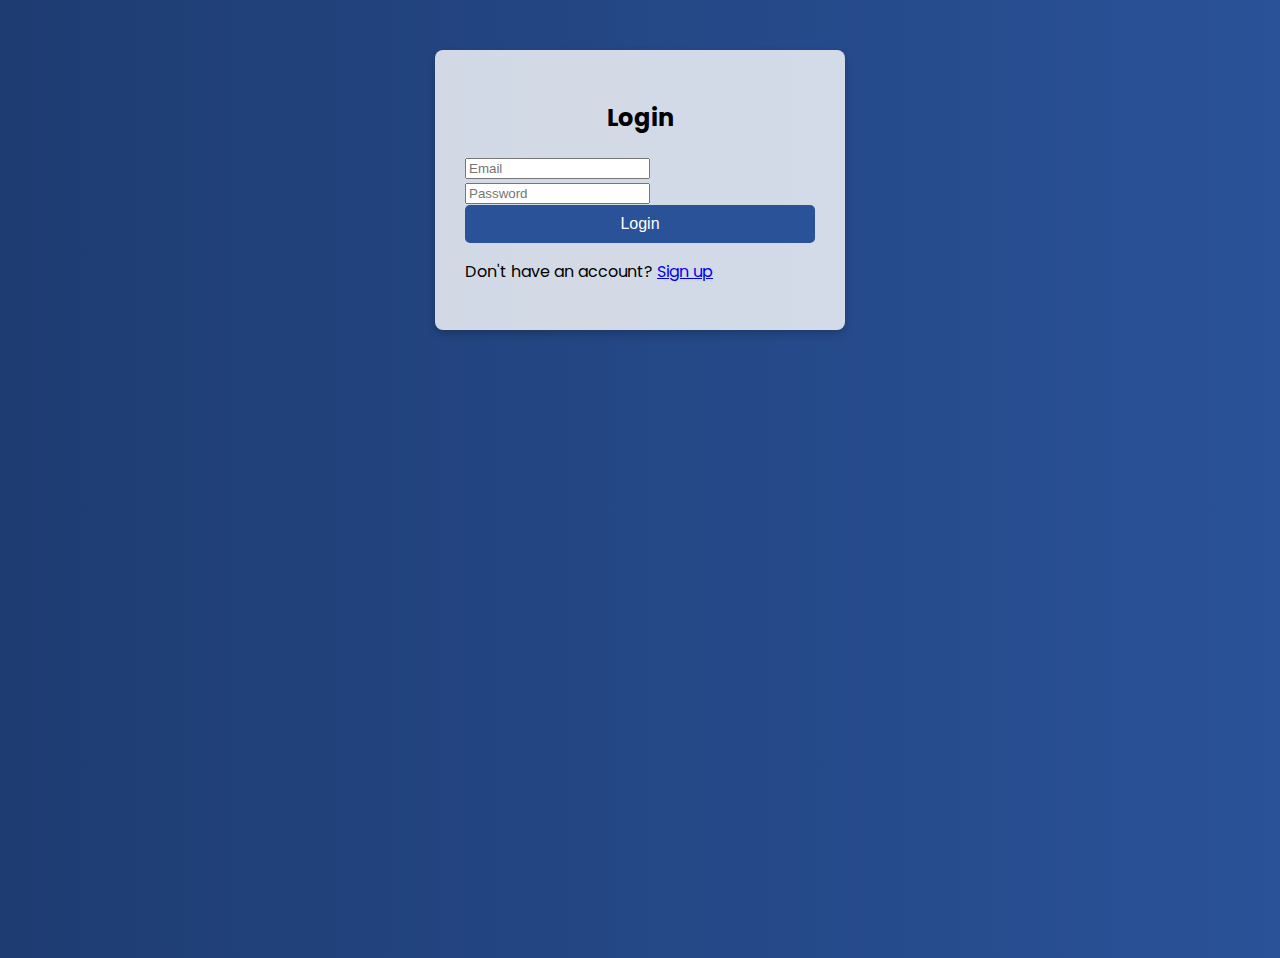
<file: register.html>
<!DOCTYPE html>
<html lang="en">

<head>
  <meta charset="UTF-8" />
  <meta name="viewport" content="width=device-width, initial-scale=1, shrink-to-fit=no" />
  <meta http-equiv="x-ua-compatible" content="ie=edge" />
  <title>Login/Signup</title>
  <link href="https://fonts.googleapis.com/css2?family=Poppins:wght@300;400;600;700&display=swap" rel="stylesheet">
  <link href="https://cdn.jsdelivr.net/npm/bootstrap@5.3.2/dist/css/bootstrap.min.css" rel="stylesheet"
    integrity="sha384-T3c6CoIi6uLrA9TneNEoa7RxnatzjcDSCmG1MXxSR1GAsXEV/Dwwykc2MPK8M2HN" crossorigin="anonymous" />
  <style>
    body {
      font-family: 'Poppins', sans-serif;
      background: linear-gradient(to right, #1e3c72, #2a5298);
      height: 100vh;
    }

    .form-container {
      background: rgba(255, 255, 255, 0.8);
      border-radius: 8px;
      box-shadow: 0 4px 8px rgba(0, 0, 0, 0.2);
      width: 350px;
      padding: 30px;
      margin-top: 50px;
      margin-left: auto;
      margin-right: auto;
    }

    .btn-primary {
      background-color: #2a5298;
      border: none;
      width: 100%;
      padding: 10px;
      font-size: 16px;
      color: white;
      border-radius: 5px;
      transition: background-color 0.3s ease;
    }

    .btn-primary:hover {
      background-color: #1e3c72;
    }

    .form-header {
      text-align: center;
    }
  </style>
</head>

<body>

  <div class="container">
    <div class="form-container">
      <div class="form-header">
        <h2>Login</h2>
      </div>
      <form id="loginForm" onsubmit="handleLogin(event)">
        <div class="mb-4">
          <input type="email" class="form-control" placeholder="Email" name="email" required />
        </div>
        <div class="mb-4">
          <input type="password" class="form-control" placeholder="Password" name="password" required />
        </div>
        <button type="submit" class="btn-primary">Login</button>
      </form>

      <div class="text-center mt-3">
        <p>Don't have an account? <a href="javascript:toggleForms();" class="switch-btn">Sign up</a></p>
      </div>

      <div id="register-form" style="display: none;">
        <h2>Sign Up</h2>
        <form id="registerForm" onsubmit="handleRegister(event)">
          <div class="mb-4">
            <input type="text" class="form-control" placeholder="Full Name" name="name" required />
          </div>
          <div class="mb-4">
            <input type="email" class="form-control" placeholder="Email" name="email" required />
          </div>
          <div class="mb-4">
            <input type="password" class="form-control" placeholder="Password" name="password" required />
          </div>
          <div class="mb-4">
            <input type="password" class="form-control" placeholder="Confirm Password" name="confirm_password" required />
          </div>
          <button type="submit" class="btn-primary">Sign Up</button>
        </form>
      </div>
    </div>
  </div>

  <script>
    // Handle Login
    function handleLogin(event) {
      event.preventDefault();
      const formData = new FormData(event.target);
      const userEmail = formData.get("email");
      localStorage.setItem("userName", userEmail);  // Store user name for demonstration
      alert("Login Successful!");
      window.location.href = "index.html"; // Redirect to homepage
    }

    // Handle Register
    function handleRegister(event) {
      event.preventDefault();
      const formData = new FormData(event.target);
      const userName = formData.get("name");
      localStorage.setItem("userName", userName);  // Store user name for demonstration
      alert("Sign Up Successful!");
      window.location.href = "index.html"; // Redirect to homepage
    }
  </script>

  <!-- Bootstrap JS -->
  <script src="https://cdn.jsdelivr.net/npm/bootstrap@5.3.2/dist/js/bootstrap.bundle.min.js"
    integrity="sha384-C6RzsynM9kWDrMNeT87bh95OGNyZPhcTNXj1NW7RuBCsyN/o0jlpcV8Qyq46cDfL"
    crossorigin="anonymous"></script>

</body>

</html>
</file>
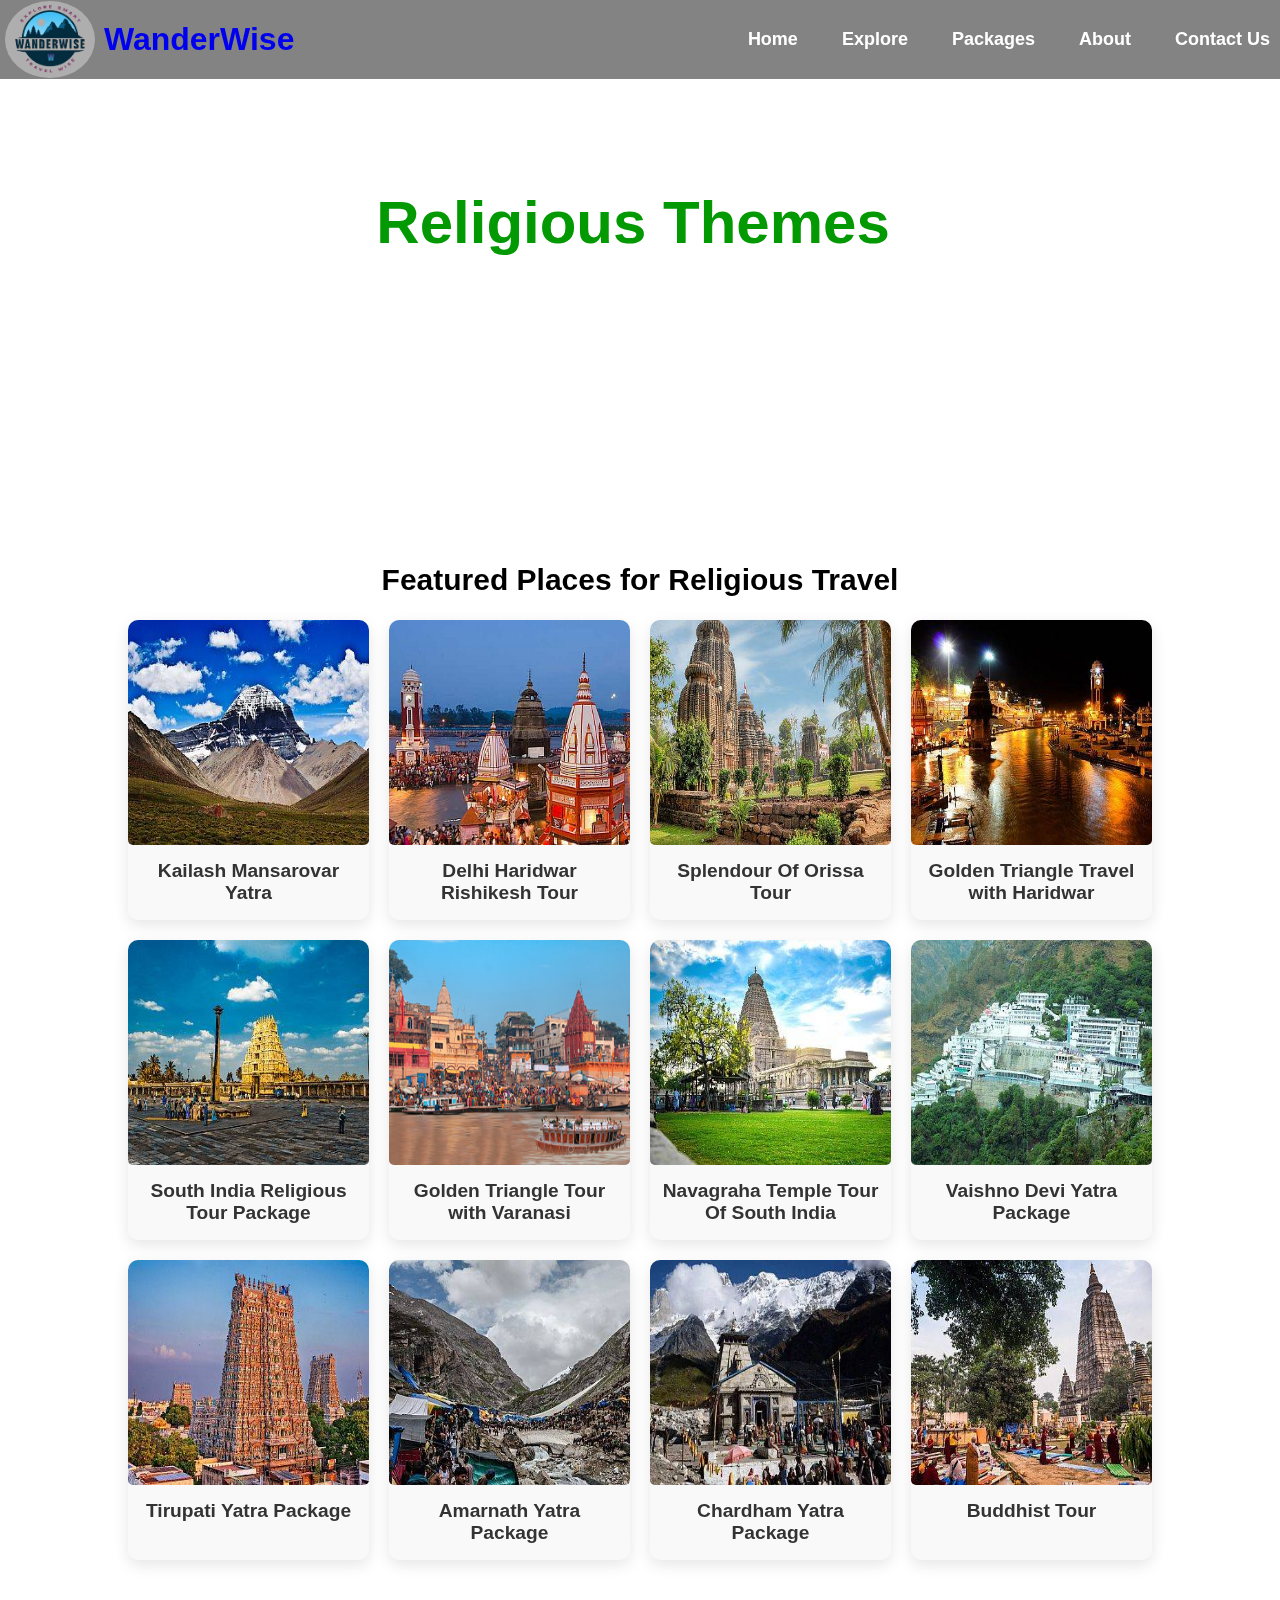
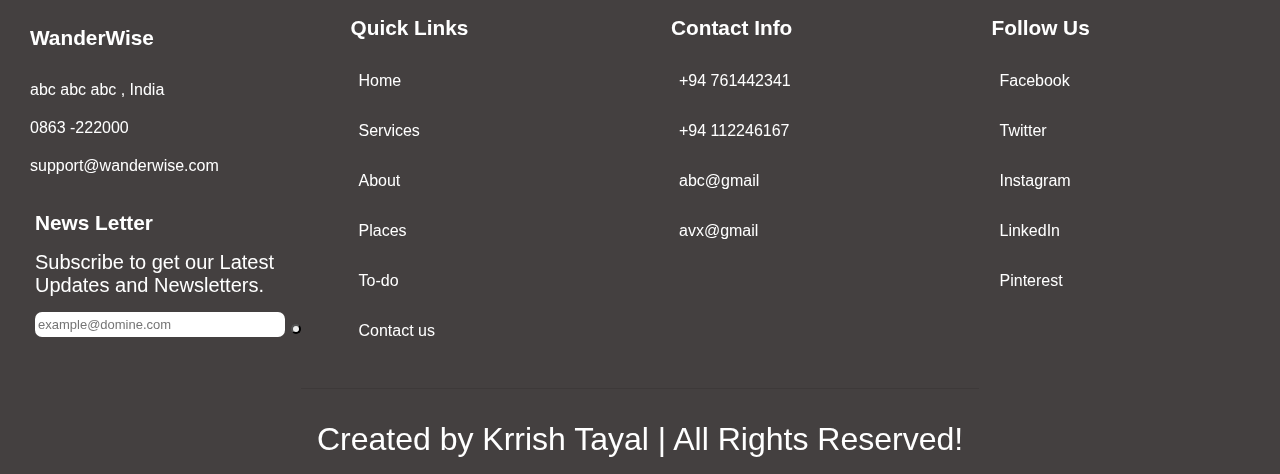
<file: themes_explore.html>
<html lang="en">
<head>
    <meta charset="UTF-8">
    <meta http-equiv="X-UA-Compatible" content="IE=edge">
    <meta name="viewport" content="width=device-width, initial-scale=1.0">
    <link rel="stylesheet" href="css/themes.css">
    <link rel="stylesheet" href="https://cdnjs.cloudflare.com/ajax/libs/font-awesome/6.6.0/css/all.min.css" integrity="sha512-Kc323vGBEqzTmouAECnVceyQqyqdsSiqLQISBL29aUW4U/M7pSPA/gEUZQqv1cwx4OnYxTxve5UMg5GT6L4JJg==" crossorigin="anonymous" referrerpolicy="no-referrer" />

    <title>Religious_themes</title>
</head>
<body>
    
    <header>

    <div class="main">
   
        <div class="navbar">
        <nav class="navbar glass" >
            <span><a href="#home" style="display: flex; align-items: center">
                <img class="img2" src="images/logo.png" width="90"  >
                    <h1 class="logo">&nbsp;WanderWise</h1></a></span >
            <ul class="nav-links" type="none">
                <li>
                    <a href="index.html#home" id="pri" class="cir_border">Home</a>
                </li>
                
                <li>
                    <a href="index.html#explore" id="tri" class="cir_border">Explore</a>
                </li>
                <li>
                    <a href="package_explore.html" id="quad" class="cir_border">Packages</a>
                </li>
                <li><a href="about_us.html" id="quint" class="cir_border">About</a></li>
                
                <li>
                    <a href="#contact" id="hept" class="cir_border">Contact Us</a>
                </li>
                
            </ul>
            
        </nav>
        
    </div>
    </header>

    <main>
        <div class="intro">
           
            <div class="title">
                <h1>Religious Themes</h1>
            <h2><p>Gain a spiritual energy.  </p></h2>
            </div>
        </div>
       
        <div class="religious-title">
            <h2>Featured Places for Religious Travel</h2>
        </div>
        <div class="explore-areas">
            
                <div class="item " id="first" >
                    <img src="images/themes/a1.jpg" alt="Work 1">
                    <div class="p-inner">
                      <h4><a href="">Kailash Mansarovar Yatra</a></h4>
                      
                    </div>
                </div>
                  <div class="item">
                    <img src="images/themes/a2.jpg" alt="Work 1">
                    <div class="p-inner">
                      <h4><a href="">Delhi Haridwar Rishikesh Tour</a></h4>
                      
                    </div>
                  </div>
                  <div class="item">
                    <img src="images/themes/a3.jpg" alt="Work 1">
                    <div class="p-inner">
                      <h4><a href="">Splendour Of Orissa Tour</a></h4>
                      
                    </div>
                  </div>
                  <div class="item">
                    <img src="images/themes/a4.jpg" alt="Work 1">
                    <div class="p-inner">
                      <h4><a href="">Golden Triangle Travel with Haridwar</a></h4>
                    
                    </div>
                  </div>
                  <div class="item">
                    <img src="images/themes/a5.jpg" alt="Work 1">
                    <div class="p-inner">
                      <h4><a href="">South India Religious Tour Package</a></h4>
                      </div>
                  </div>
                  <div class="item">
                    <img src="images/themes/a6.jpg" alt="Work 1">
                    <div class="p-inner">
                      <h4><a href="">Golden Triangle Tour with Varanasi</a></h4>
                      </div>
                  </div>
                  <div class="item">
                    <img src="images/themes/a7.jpg" alt="Work 1">
                    <div class="p-inner">
                      <h4><a href="">Navagraha Temple Tour Of South India</a></h4>
                      </div>
                  </div>
                  <div class="item">
                    <img src="images/themes/a8.jpg" alt="Work 1">
                    <div class="p-inner">
                      <h4><a href="">Vaishno Devi Yatra Package</a></h4>
                      </div>
                  </div>
                  <div class="item">
                    <img src="images/themes/a12.jpg" alt="Work 1">
                    <div class="p-inner">
                      <h4><a href="">Tirupati Yatra Package</a></h4>
                      </div>
                  </div>
                  <div class="item">
                    <img src="images/themes/a10.jpg" alt="Work 1">
                    <div class="p-inner">
                      <h4><a href="">Amarnath Yatra Package</a></h4>
                      </div>
                  </div>
                  <div class="item">
                    <img src="images/themes/a11.jpg" alt="Work 1">
                    <div class="p-inner">
                      <h4><a href="">Chardham Yatra Package</a></h4>
                      </div>
                  </div>
                  <div class="item">
                    <img src="images/themes/a9.jpg" alt="Work 1">
                    <div class="p-inner">
                      <h4><a href="">Buddhist Tour</a></h4>
                      </div>
                  </div>
            
        </div>
    </main>

    <!-- FOOTER -->
    
    <footer class="footer-content footer" id="contact">
        <div class="box-container">
            <div class="box">
                <p><h3>WanderWise </h3>  </p>
                <p><i class="fa-solid fa-location-dot"></i> abc abc abc , India</p>
                <p><i class="fa-solid fa-phone"></i> 0863 -222000</p>
                <p><i class="fa-solid fa-envelope"></i> support@wanderwise.com</p>
                <div class="newsletter">
                    <h3>News Letter</h3>
                    <div class="newsletter_text">
                      Subscribe to get our Latest Updates and Newsletters.
                    </div>
                    <form class="newsletter_input">
                      <input type="text" placeholder="example@domine.com">
                      <button ><i class="fa-solid fa-paper-plane"></i></button>
                    </form>
                  </div>
            </div>    
            <div class="box">
                <h3>Quick links</h3>
                <a href="#home"> <i class="fas fa-chevron-right"></i> Home </a>
                <a href="#services"> <i class="fas fa-chevron-right"></i> Services </a>
                <a href="#about"> <i class="fas fa-chevron-right"></i> About </a>
                <a href="#tourist information"> <i class="fas fa-chevron-right"></i> Places </a>
                <a href="#to-do"> <i class="fas fa-chevron-right"></i> To-do </a>
                <a href="#contact us"> <i class="fas fa-chevron-right"></i> Contact us </a>
            </div>
    
    
            <div class="box">
                <h3>contact info</h3>
                <a href="tel:+94 761442341"> <i class="fas fa-phone"></i> +94 761442341 </a>
                <a href="tel:+94 112246167"> <i class="fas fa-phone"></i> +94 112246167 </a>
                <a href="mailto:abc@example.com"> <i class="fas fa-envelope"></i> abc@gmail </a>
                <a href="mailto:abc@example.com"> <i class="fas fa-envelope"></i> avx@gmail </a>
                
            </div>
    
    
            <div class="box">
                <h3>follow us</h3>
                <a href="https://www.facebook.com/"target=-blank> <i class="fab fa-facebook-f"></i> Facebook </a>
                <a href="https://www.twitter.com/"target=-blank> <i class="fab fa-twitter"></i> Twitter </a>
                <a href="https://www.instagram.com/"target=-blank> <i class="fab fa-instagram"></i> Instagram </a>
                <a href="https://www.linkedin.com/"target=-blank> <i class="fab fa-linkedin"></i> LinkedIn </a>
                <a href="https://www.pinterest.com/"target=-blank> <i class="fab fa-pinterest"></i> Pinterest </a>
            </div>
    
        </div>
    
        <div class="credit">
            Created by <span>Krrish Tayal</span> | All Rights Reserved!
        </div>
      </footer>
    </body>
    </html>
</file>
<file: css/about_us.css>
* {
    box-sizing: border-box; 
    padding: 0;
    margin: 0;
    font-family: "Poppins", sans-serif;
}

html {
    scroll-behavior: smooth;
}

body {
    
    background-color: #f4f4f4;
}

.img2{
    background-color:rgba(255, 255, 255, 0.493);
    border-radius: 50%;
  }
.navbar {
    position: fixed;
    height: 55px; 
    left: 0;
    background: black;
    backdrop-filter: saturate(200%) blur(20px);
    display: flex;
    width: 100%;
    justify-content: space-between;
    align-items: center;
    padding: 12px 5px;
    z-index: 1;
    color: whitesmoke;
}

.nav-links {
    display: flex;
    align-items: center;
}

.nav-links li a {
    font-size: 18px;
    color: white;
    cursor: pointer;
}

.active {
    border: 2px solid rgba(245, 245, 245, 0.932);
    border-radius: 20px;
}

.cir_border {
    padding: 6px 15px;
    font-weight: bold;
    border-radius: 20px;
    margin: 0px 4px;
    margin-inline-end: 10px;
}

a {
    text-decoration: none;
}


/* ABOUT SECTION STYLES */
.about {
    padding: 60px 20px; 
    background: linear-gradient(to right, #1dd4cb, rgb(149, 228, 46)); 
    color: #333; 
    text-align: center; 
}

.about .heading h2 {
    font-size: 2.5rem; 
    margin-bottom: 10px;
}
.heading{
    background-image: url(C:/Users/Dell/Desktop/krrish/wanderwise/images/about-us/help.jpg);
    height:400px;   
    
    
    background-size:cover;
}

.about .heading p {
     
    font-size: 1.4rem;
    margin-bottom: 30px; 
}



.made-easy,
.tour {
    color: rgb(18, 14, 238);
    width: 800px;
    margin: auto;
    margin-top: 20px;
    /* margin: 30px 0; */
    padding: 20px;
    background: #fff; 
    border-radius: 10px; 
    box-shadow: 0 2px 10px rgba(0, 0, 0, 0.1); 
}
.tour,
.made-easy h3{
    color: orangered;
}
.tour,.made-easy p{
    
    font-size: 18px;
}
.tour{
    display: flex;
    align-items: center;
}
.tour img {
    width: 300px;
    border-radius: 10px;
}

/* TEAM STYLES */
.team {
    margin: 30px 0;
}

.team-members {
    display: flex;
    justify-content: space-around; 
    flex-wrap: wrap; 
}

.team-members img {
    width: 150px; 
    height: 150px;
    border-radius: 50%; 
    box-shadow: 0 2px 10px rgba(0, 0, 0, 0.1); 
    margin: 10px; 
}

.team-members p {
    text-align: center; /* Center text under images */
}

/* FOOTER STYLES */


.footer-content {


    background-color: rgb(65, 60, 60); 
    color: #fff; 
    padding: 40px 20px;
}

.footer-content .box-container {
    display: grid;
    grid-template-columns: repeat(4, 1fr);
    gap: 20px; 
}

.footer-content .box {
    text-align: left; }

.footer-content .box h3 {
    font-size: 1.5rem;
    margin-bottom: 10px; 
}

.footer-content .box a {
    display: block;
    color:white;
    margin: 5px 0;
    transition: color 0.3s; 
}

.footer-content .box a:hover {
    color: rgb(212, 204, 204); 
}

.footer .credit {
    border-top: 2px solid rgb(168, 159, 159);
    
    text-align: center;
    margin-top: 20px;
    font-size: 1.1rem; 
}

/* Media Queries for Responsive Design */
@media (max-width: 768px) {
    .footer-content .box-container {
        grid-template-columns: 1fr; 
    }

    .team-members {
        flex-direction: column;
        align-items: center; 
    }
}
</file>
<file: css/package_explore.css>
* {
    padding: 0;
    margin: 0;
    
    font-family: "Poppins", sans-serif;
  }
html{
  scroll-behavior: smooth;
}
 .end-content{
  
  width: 100%;
  margin-top: 20px;
  margin-bottom: 20px;
  color:gray;
  border-width: 3px;
 }
.img2{
  background-color:rgba(255, 255, 255, 0.493);
  border-radius: 100%;
}
.navbar {
  position: sticky;
  top: 0;
  height:55px;
  left: 0;
  background: black;
  /* backdrop-filter: saturate(200%) blur(20px); */
  display: flex;
  width: 100%;
  justify-content: space-between;
  align-items: center;
  padding: 12px 5px;
  z-index: 10;
  color: whitesmoke;
}
.nav-links{  
  display: flex;
  align-items: center;
}
.nav-links  li a{
    font-size: 18px;
    color: white;
    cursor: pointer;
  
}

.active {
  border: 2px solid rgba(245, 245, 245, 0.932);
  border-radius: 20px;
  
}
.cir_border {
    padding: 6px 15px;
    font-weight: bold;
    border-radius: 20px;
    margin: 0px 4px;
    margin-inline-end: 10px ;
}
a {
    text-decoration: none;
}
/* MAIN */

/* bACKGROUND */
.mainpage{
  
  height:500px;
  width: 100%;
  background: url(C:/Users/Dell/Desktop/krrish/wanderwise/images/packages/WanderWorld.jpg) no-repeat;
  /* background-repeat: no-repeat; */
  background-size:cover;
  display: flex;
  flex-direction: column;
  justify-content: flex-end; 
  padding-bottom: 20px;
  margin-bottom: 50px;
  
}
.content{
  margin-left: 80px;
  margin-bottom: 30px;
  
  text-align:left;
  vertical-align:bottom;
}
.content p{
  font-size: 30px;
  padding: 5px;
}

.content h1{
  font-size: 50px;
  padding: 5px;
}
.content input{
  font-size: 20px;
  width: 900px;
  padding: 10px 20px 10px 40px;
  border-radius: 10px;
  border:2px solid rgb(6, 242, 250);
}
.search {
  position: relative;
  width: 300px; 
}
.search-icon {
  position: absolute;
  left: 10px;
  top: 50%;
  transform: translateY(-50%);
  font-size: 18px;
  color: #666;
  cursor: pointer;
  
}

/* DIFFERENT PACKAGE OPTIONS */

  /* STATE SLIDER */

  .end-heading{
    width:60%;
    color: #666;
    border-width: 2px;
    margin: 5px auto 10px auto;
  }


  .package {
    
    text-align: center;
    align-items: center;
  }
  .slide-container {
    position: relative;
    max-width: 74%;
    margin: auto;
    overflow: hidden;
  }
  .slider {
    display: flex;
    transition: transform 0.5s ease;
  }
  .package_desc {
    display: flex;
    flex-direction: column;
    align-items: center;
    padding-bottom: 20px;
    margin: 10px;

  }
  .package_desc img {
    height: 280px;
    width: 230px;
    border-radius: 10px;
  }
  .package_desc a{
    color: black;

  }
  .package_desc p{
    font-size: 20px;
    font-weight: bold;
  }
  .navigation {
    position: absolute;
    top: 50%;
    width: 100%;
    display: flex;
    justify-content: space-between;
    transform: translateY(-50%);
  }
  .prev, .next {
    color: rgb(19, 16, 16);
    background-color: rgba(255, 255, 255, 0.8);
    padding: 10px;
    border: none;
    cursor: pointer;
    border-radius: 50%;
    font-size: 18px;
  }



/* SUMMON ON CLICK */
.filters {
  display: flex;
  justify-content: center;
  margin-top: 20px;
}
.filters button {
  
  font-size: 20px;
  cursor: pointer;
  background-color: white;
  color: black;
  border: none;
  
}
.filters button.active {
  
  /* color: white;  */
  border-radius: 15px;
  padding: 5px;
  border: 2px solid gray;  
}
.filters ul {
  display: flex;
  width: 70%;
  text-align: center;
  justify-content: space-evenly;
  list-style: none;
  vertical-align: middle;
}

.filters ul li {
    cursor: pointer;
    position: relative;
    padding: 5px 15px;
}




/* QUERY */

.query {
  /* margin-top: 100px; */
  max-width: 600px;
  
  margin: 40px auto 50px auto;
  background: rgb(51, 50, 50);
  padding: 20px;
  border-radius: 14px;
  box-shadow: 0 2px 10px rgba(0, 0, 0, 0.1);
  color: white;
}
.query p{
  font-size:20px;
  padding: 5px;
  margin-bottom: 5px;
  text-align: center;
}
.query h2 {
  text-align: center;
  color: rgb(224, 198, 198);
}
.query .form-group {
  margin-bottom: 15px;
}
.query label {
  display: block;
  margin-bottom: 5px;
  color: white;
}
.query input[type="text"],
.query input[type="email"],
.query input[type="tel"] {
  width: 100%;
  padding: 10px;
  border: 1px solid #ccc;
  border-radius: 4px;
  box-sizing: border-box;
}
.query input[type="submit"] {
  background-color: #28a745;
  color: white;
  border: none;
  padding: 10px;
  border-radius: 4px;
  cursor: pointer;
  width: 100%;
}
.query input[type="submit"]:hover {
  background-color: #218838;
}




/* FOOTER */

.footer-content .box-container {
    display: grid;
    grid-template-columns: repeat(4, 1fr);
    gap: 2rem;
   margin-left: 30px;
  }
  
  .footer-content {
    display: flex;
    align-items: center;
    justify-content: space-evenly;
    flex-direction: column;
    text-align: left;
    background-color: rgb(68, 64, 64);
    color:white;
    margin-top: 40px;
  }
  
  .footer-content p {
    max-width: 500px;
    margin: 10px auto;
    line-height: 28px;
    font-size: 20 px;
    text-align: justify;
    color: white;
  }
  
  .footer .box-container .box h3 {
    font-size: 1.3rem;
    color: white;
    padding: 1rem 0;
    text-transform: capitalize;
  }
  
  .footer .box-container .box a {
    display: block;
    font-size: 1rem;
    color: var(--light-color);
    padding: 1rem 0;
  }
  
  .footer .box-container .box a i {
    padding-right: 0.5rem;
    
  }
  
  .footer .box-container .box a:hover i {
    padding-right: 2rem;
    transition: padding 380ms ease-out;
  }
  .newsletter{
    color: white;
    padding: 5px;
    margin-top: 10px;
    font-size: 20px;
    
  }
  .newsletter .newsletter_input input{
    margin-top: 15px;
      width:250px;
      padding: 5px 3px;
      border-radius: 7px;
      font-family: inherit;
      font-size: 13px;
      background-color: #fff;
      color: #000;
      border: none;
      
  }
  .newsletter_input button{
    font-size: 16px;
    padding: 3px;
    border-radius: 5px;
  }
  
  .footer .credit {
    padding: 1rem;
    padding-top: 2rem;
    margin-top: 2rem;
    text-align: center;
    font-size: 2rem;
    
    border-top: 0.1rem solid rgba(221, 212, 212, 0.692);
  }
  
  .footer .credit span {
    color: var(--green);
  }
</file>
<file: css/themes.css>
* {
    padding: 0;
    margin: 0;
    
    font-family: "Poppins", sans-serif;
  }
html{
  scroll-behavior: smooth;
}
 .end-content{
  
  width: 100%;
  margin-top: 30px;
  margin-bottom: 20px;
  color:gray;
  border-width: 3px;
 }
.img2{
  background-color: #f9f9f95d;
  border-radius: 100%;
}
.navbar {
  position: fixed;
  height:55px;
  left: 0;
  background: rgb(0,0,0,0.2);
  backdrop-filter: saturate(200%) blur(20px);
  display: flex;
  width: 100%;
  justify-content: space-between;
  align-items: center;
  padding: 12px 5px;
  z-index: 10;
  color: whitesmoke;
}
.nav-links{  
  display: flex;
  align-items: center;
}
.nav-links  li a{
    font-size: 18px;
    color: white;
    cursor: pointer;
  
}


.cir_border {
    padding: 6px 15px;
    font-weight: bold;
    border-radius: 20px;
    margin: 0px 4px;
    margin-inline-end: 10px ;
}
a {
    text-decoration: none;
}


/* Content start */
.intro{
    background: url(C:/Users/Dell/Desktop/krrish/wanderwise/images/themes/kar.jpg) no-repeat;
    height: 500px;
    background-size: cover;
    display: flex;
    align-items: center;
    justify-content: center;
}


/* Explre areas */

.explore-areas {
    display: grid;
    grid-template-columns: repeat(4, 1fr);
    grid-template-rows: repeat(3, 1fr);
    gap: 20px;
    
    margin:auto;
    max-width: 80%;
    
  }

  .item {
    position: relative;
    overflow: hidden;
    background-color: #f9f9f9;
    border-radius: 10px;
    box-shadow: 0 5px 15px rgba(0, 0, 0, 0.1);
    transition: transform 0.3s ease-in-out;
    height: 300px;
  }
  
  .item:hover {
    transform: scale(1.05);
  }
  
  .p-inner {
    padding: 10px;
    text-align: center;
  }
  
  .p-inner h4 {
    margin: 5px 0;
    font-size: 1.2em;
  }
  
  .p-inner a {
    text-decoration: none;
    color: #333;
    transition: color 0.3s ease;
  }
  
  .p-inner a:hover {
    color: #8ab92d;
  }
  
  .cat {
    font-size: 0.9em;
    color: #888;
  }
  .title h1{
    font-size: 60px;
    color: rgb(3, 153, 3);
  }
  .title h2{
    font-size: 48px;
    color: white;
  }
  
 
  .explore-areas img {
    width: 100%; 
    height: 75%;
    border-radius: 5px;
    cursor: pointer;
    transition: transform 0.3s;
  }
  
  .explore-areas img:hover {
    transform: scale(1.1);
  }
  .religious-title h2 {
    font-size: 30px;
    font-weight: 750;
    padding-bottom: 10px;
    line-height: 2;
    text-align: center;
    margin-top: 50px;
  }

  /* FOOTER */
  .footer-content .box-container {
    display: grid;
    grid-template-columns: repeat(4, 1fr);
    gap: 2rem;
   margin-left: 30px;
  }
  
  .footer-content {
    display: flex;
    align-items: center;
    justify-content: space-evenly;
    flex-direction: column;
    text-align: left;
    background-color: rgb(68, 64, 64);
    color:white;
    margin-top: 40px;
  }
  
  .footer-content p {
    max-width: 500px;
    margin: 10px auto;
    line-height: 28px;
    font-size: 20 px;
    text-align: justify;
    color: white;
  }
  
  .footer .box-container .box h3 {
    font-size: 1.3rem;
    color: white;
    padding: 1rem 0;
    text-transform: capitalize;
  }
  
  .footer .box-container .box a {
    display: block;
    font-size: 1rem;
    color: var(--light-color);
    padding: 1rem 0;
  }
  
  .footer .box-container .box a i {
    padding-right: 0.5rem;
    
  }
  
  .footer .box-container .box a:hover i {
    padding-right: 2rem;
    transition: padding 380ms ease-out;
  }
  .newsletter{
    color: white;
    padding: 5px;
    margin-top: 10px;
    font-size: 20px;
    
  }
  .newsletter .newsletter_input input{
    margin-top: 15px;
      width:250px;
      padding: 5px 3px;
      border-radius: 7px;
      font-family: inherit;
      font-size: 13px;
      background-color: #fff;
      color: #000;
      border: none;
      
  }
  .newsletter_input button{
    font-size: 16px;
    padding: 3px;
    border-radius: 5px;
  }
  
  .footer .credit {
    padding: 1rem;
    padding-top: 2rem;
    margin-top: 2rem;
    text-align: center;
    font-size: 2rem;
    color: var(--light-color);
    border-top: 0.1rem solid rgba(0, 0, 0, 0.1);
  }
  
  .footer .credit span {
    color: var(--green);
  }
</file>
<file: css/custom.css>
/* Basic Reset */
* {
    margin: 0;
    padding: 0;
    box-sizing: border-box;
}
.img2{
    background-color: rgba(255, 255, 255, 0.459);
    border-radius: 50%;
}

.navbar {
    position: fixed;
    height:55px;
    left: 0;
    background: black;
    
    display: flex;
    width: 100%;
    justify-content: space-between;
    align-items: center;
    padding: 12px 5px;
    z-index: 10;
    color: whitesmoke;
  }
  .nav-links{  
    display: flex;
    align-items: center;
  }
  .nav-links  li a{
      font-size: 18px;
      color: white;
      cursor: pointer;
    
  }
  
  .active {
    border: 2px solid rgba(245, 245, 245, 0.932);
    border-radius: 20px;
    
  }
  .cir_border {
      padding: 6px 15px;
      font-weight: bold;
      border-radius: 20px;
      margin: 0px 4px;
      margin-inline-end: 10px ;
  }
  a {
      text-decoration: none;
  }

body {
    font-family: Arial, sans-serif;
    background-color: #f0f4f8;
    color: #333;
    display: flex;
    justify-content: center;
    align-items: center;
    /* height: 100vh; */
}

.container {
    background-color: #ffffff;
    padding: 30px;
    border-radius: 10px;
    box-shadow: 0 4px 8px rgba(0, 0, 0, 0.2);
    max-width: 500px;
    width: 100%;
    margin: auto;
    margin-top: 10%;

}

h1 {
    color: #4CAF50;
    font-size: 24px;
    margin-bottom: 20px;
    text-align: center;
}

p {
    margin-bottom: 20px;
    text-align: center;
}

form label {
    font-weight: bold;
    display: block;
    margin-top: 15px;
}

form input[type="text"],
form input[type="number"] {
    width: 100%;
    padding: 10px;
    margin-top: 5px;
    border: 1px solid #ddd;
    border-radius: 5px;
}

form input[type="submit"] {
    width: 100%;
    padding: 10px;
    border: none;
    border-radius: 5px;
    background-color: #4CAF50;
    color: white;
    font-size: 16px;
    margin-top: 20px;
    cursor: pointer;
    transition: background-color 0.3s;
}

form input[type="submit"]:hover {
    background-color: #45a049;
}




/* FOOTER */

.footer-content .box-container {
    display: grid;
    grid-template-columns: repeat(4, 1fr);
    gap: 2rem;
   margin-left: 30px;
  }
  
  .footer-content {
    display: flex;
    align-items: center;
    justify-content: space-evenly;
    flex-direction: column;
    text-align: left;
    background-color: rgb(68, 64, 64);
    color:white;
    margin-top: 40px;
  }
  
  .footer-content p {
    max-width: 500px;
    margin: 10px auto;
    line-height: 28px;
    font-size: 20 px;
    text-align: justify;
    color: white;
  }
  
  .footer .box-container .box h3 {
    font-size: 1.3rem;
    color: white;
    padding: 1rem 0;
    text-transform: capitalize;
  }
  
  .footer .box-container .box a {
    display: block;
    font-size: 1rem;
    color: var(--light-color);
    padding: 1rem 0;
  }
  
  .footer .box-container .box a i {
    padding-right: 0.5rem;
    
  }
  
  .footer .box-container .box a:hover i {
    padding-right: 2rem;
    transition: padding 380ms ease-out;
  }
  .newsletter{
    color: white;
    padding: 5px;
    margin-top: 10px;
    font-size: 20px;
    
  }
  .newsletter .newsletter_input input{
    margin-top: 15px;
      width:250px;
      padding: 5px 3px;
      border-radius: 7px;
      font-family: inherit;
      font-size: 13px;
      background-color: #fff;
      color: #000;
      border: none;
      
  }
  .newsletter_input button{
    font-size: 16px;
    padding: 3px;
    border-radius: 5px;
  }
  
  .footer .credit {
    padding: 1rem;
    padding-top: 2rem;
    margin-top: 2rem;
    text-align: center;
    font-size: 2rem;
    
    border-top: 0.1rem solid rgba(221, 212, 212, 0.692);
  }
  
  .footer .credit span {
    color: var(--green);
  }
</file>
